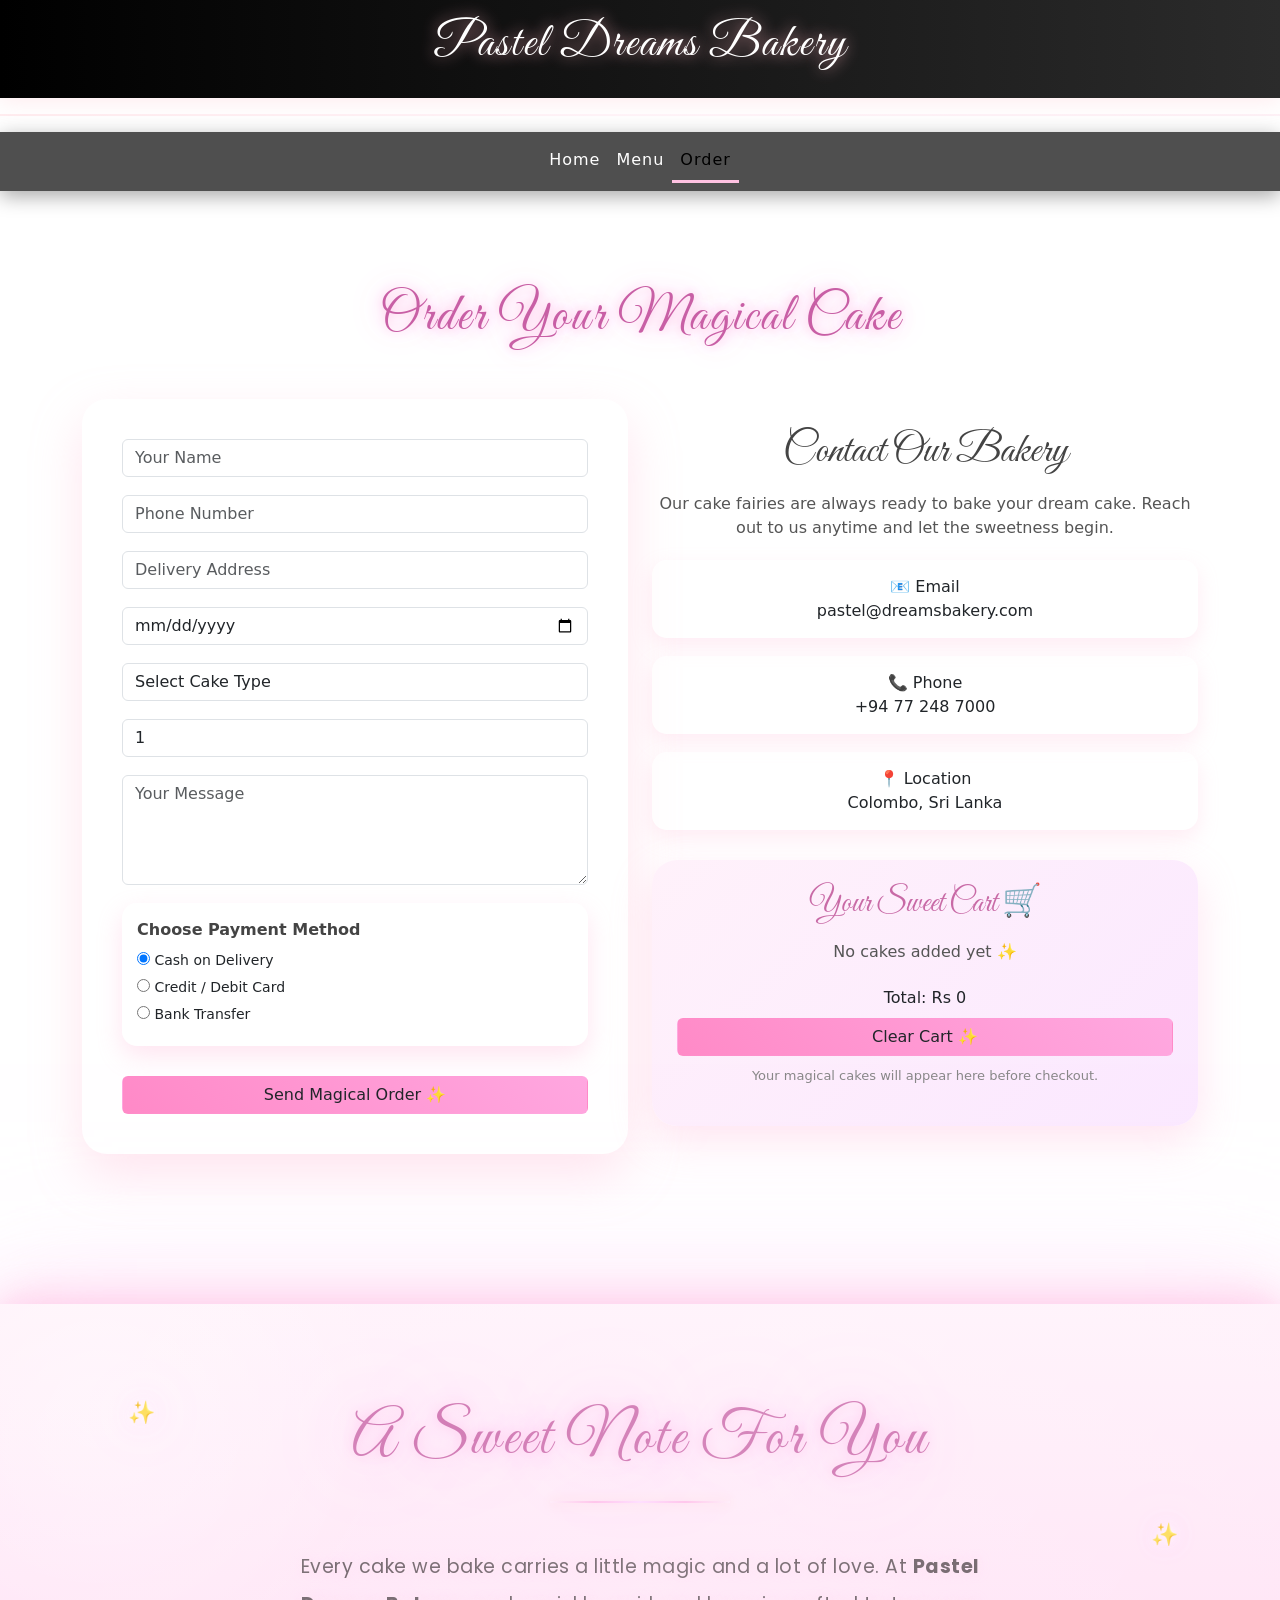
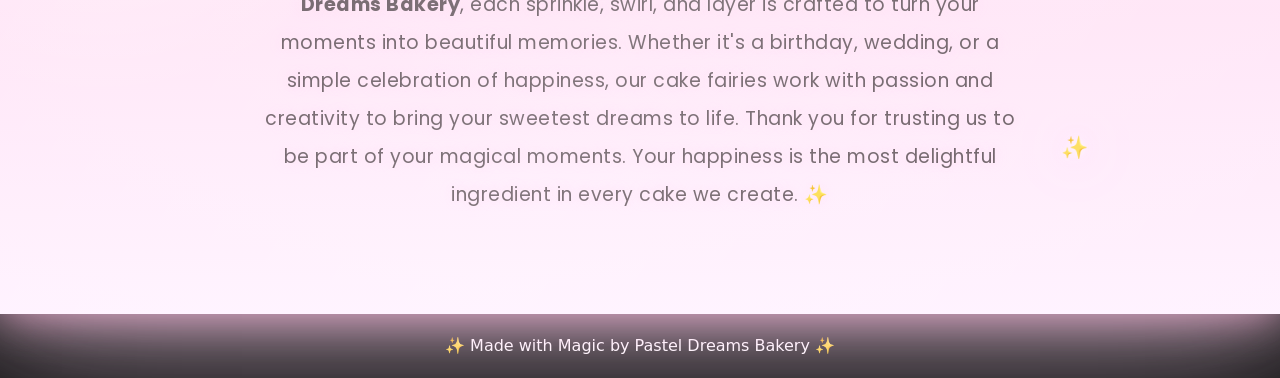
<file: order.html>
<!DOCTYPE html>
<html lang="en">
<head>
<meta charset="UTF-8">
<meta name="viewport" content="width=device-width, initial-scale=1.0">

<title>Pastel Dreams Bakery - Order</title>

<link rel="stylesheet" href="css/style.css">

<link href="https://cdn.jsdelivr.net/npm/bootstrap@5.3.2/dist/css/bootstrap.min.css" rel="stylesheet">

<link href="https://fonts.googleapis.com/css2?family=Poppins:wght@300;400;600&family=Great+Vibes&display=swap" rel="stylesheet">
</head>

<body style="background-image:url('https://i.pinimg.com/1200x/f1/65/ec/f165ecedc772754afb8ef620a3c58c19.jpg'); background-size:cover;background-position:center;">


<!-- Header -->
<header class="dark-header text-center py-3">
<h1 class="dark-brand">Pastel Dreams Bakery</h1>
</header>

<hr class="dark-divider">


<!-- Navbar -->
<nav class="glass-nav navbar navbar-expand-lg">
<div class="container justify-content-center">

<ul class="navbar-nav dark-nav">

<li class="nav-item">
<a class="nav-link" href="index.html">Home</a>
</li>

<li class="nav-item">
<a class="nav-link " href="menu.html">Menu</a>
</li>

<li class="nav-item">
<a class="nav-link active" href="order.html">Order</a>
</li>

</ul>

</div>
</nav>



<!-- Order Section-->

<section class="order-magical-area py-5 mt-5">

<div class="container">

<h2 class="section-title text-center mb-5">
Order Your Magical Cake
</h2>

<div class="row align-items-center">


<!-- Order Form Panel -->
<div class="col-lg-6">

<div class="order-form-panel">

<form id="orderForm">

<input type="text"
class="form-control order-input"
placeholder="Your Name"
required>

<input type="tel"
class="form-control order-input"
placeholder="Phone Number"
required>

<input type="text"
class="form-control order-input"
placeholder="Delivery Address"
required>

<input type="date"
class="form-control order-input"
required>

<select class="form-control order-input">
<option selected disabled>Select Cake Type</option>
<option>Birthday Cake</option>
<option>Wedding Cake</option>
<option>Chocolate Cake</option>
<option>Custom Magical Cake</option>
</select>

<input type="number"
class="form-control order-input"
placeholder="Quantity"
min="1"
value="1">

<textarea
class="form-control order-input"
rows="4"
placeholder="Your Message">
</textarea>


<!-- Payment Methods -->

<div class="order-payment-area">

<p class="payment-title">Choose Payment Method</p>

<label class="payment-option">
<input type="radio" name="payment" checked>
Cash on Delivery
</label>

<label class="payment-option">
<input type="radio" name="payment">
Credit / Debit Card
</label>

<label class="payment-option">
<input type="radio" name="payment">
Bank Transfer
</label>

</div>


<button type="submit"
class="btn btn-magical w-100 order-submit-btn">

Send Magical Order ✨

</button>

</form>

</div>

</div>


<!-- Contact Details -->

<div class="col-lg-6 order-contact-area text-center">

<h3 class="order-contact-title">
Contact Our Bakery
</h3>

<p class="order-contact-text">
Our cake fairies are always ready to bake your dream cake.  
Reach out to us anytime and let the sweetness begin.
</p>

<div class="order-contact-item">
📧 Email  
<br>
pastel@dreamsbakery.com
</div>

<div class="order-contact-item">
📞 Phone  
<br>
+94 77 248 7000
</div>

<div class="order-contact-item">
📍 Location  
<br>
Colombo, Sri Lanka
</div>


<!-- Mini Cart -->
<div class="mini-cart-box">

<h4>Your Sweet Cart 🛒</h4>

<ul id="cartItems"></ul>

<div class="cart-total">
Total: <span id="cartTotal">Rs 0</span>
</div>

<button onclick="clearCart()" class="btn btn-magical w-100 mt-2">
Clear Cart ✨
</button>

<p class="cart-note">
Your magical cakes will appear here before checkout.
</p>

</div>


</div>

</div>
</div>
</section>



<!-- Success Popup -->

<div class="order-success-overlay" id="orderSuccessPopup">

<div class="order-success-card">

<h3>✨ Your Magical Order Has Been Sent ✨</h3>

<p>
Our cake fairies received your order and will begin baking your dream cake soon.
</p>

<button onclick="closeOrderPopup()" class="btn btn-magical">
Sweet!
</button>

</div>

</div>



<!-- Sweet Message Section -->

<section class="order-sweet-message text-center">

<div class="sweet-message-box">

<h3 class="sweet-title">A Sweet Note For You</h3>

<div class="sweet-divider"></div>

<p class="sweet-text">

Every cake we bake carries a little magic and a lot of love.  
At <strong>Pastel Dreams Bakery</strong>, each sprinkle, swirl, and layer is crafted to turn
your moments into beautiful memories.

Whether it's a birthday, wedding, or a simple celebration of happiness,
our cake fairies work with passion and creativity to bring your sweetest dreams to life.

Thank you for trusting us to be part of your magical moments.  
Your happiness is the most delightful ingredient in every cake we create. ✨

</p>

<div class="sweet-sparkle s-msg1">✨</div>
<div class="sweet-sparkle s-msg2">✨</div>
<div class="sweet-sparkle s-msg3">✨</div>

</div>

</section>



<footer>
✨ Made with Magic by Pastel Dreams Bakery ✨
</footer>



<script src="https://cdn.jsdelivr.net/npm/bootstrap@5.3.2/dist/js/bootstrap.bundle.min.js"></script>
<script src="js/script.js"></script>

</body>
</html>
</file>
<file: css/style.css>
/* Global Styles*/

body{
    font-family:'Poppins',sans-serif;
    background: linear-gradient(135deg,#ffe6f2,#fff0f6,#f5e6ff,#ffe9f9);
    background-size:400% 400%;
    animation: dreamyGradient 15s ease infinite;
    overflow-x:hidden;
}

/* Animated dreamy background */
@keyframes dreamyGradient{
    0%{background-position:0% 50%}
    50%{background-position:100% 50%}
    100%{background-position:0% 50%}
}



/* Header */

.dark-header{
    background:linear-gradient(90deg,#000,#2b2b2b);
    box-shadow:0 4px 20px rgba(255,192,203,0.3);
}

.dark-brand{
    font-family:'Great Vibes',cursive;
    font-size:48px;
    color:#fff;
    letter-spacing:2px;
    text-shadow:0 0 15px rgba(255,182,193,0.8);
}

/* Divider under header */
.dark-divider{
    height:2px;
    border:none;
    background:linear-gradient(90deg,#ffb6c1,#ffd6e7,#f8c8dc);
}


/* NavBar */

/* Glassy grayish black navbar */
.glass-nav{
    background:rgba(20,20,20,0.75);
    backdrop-filter:blur(12px);
    box-shadow:0 5px 20px rgba(0,0,0,0.35);
}

/* Brand (Pastel Dreams) */
.brand{
    font-family:"Great Vibes";
    font-size:36px;
    color:white;
    transition:0.3s ease;
}

/* Brand hover = dark pink */
.brand:hover{
    color:#ff4da6;
}

/* Navigation links */
.dark-nav .nav-link,
.navbar .nav-link{
    color:white;
    font-weight:500;
    letter-spacing:1px;
    transition:all .35s ease;
}

/* Hover dreamy pink */
.dark-nav .nav-link:hover,
.navbar .nav-link:hover{
    color:#ffc2e2;
    text-shadow:0 0 8px #ffc2e2;
}

/* Active page underline */
.dark-nav .nav-link.active,
.navbar .nav-link.active{
    border-bottom:3px solid #ffc2e2;
}

/* Allow pointer sparkle animation over navbar */
.navbar{
    pointer-events:auto;
}


/*Hero secion / Carousel*/

.hero-section{
    position:relative;
    height:90vh;
    overflow:hidden;
}

.carousel-item img{
    height:90vh;
    object-fit:cover;
    filter:brightness(.75) saturate(1.1);
}

/* Caption center */
.carousel-caption{
    top:50%;
    transform:translateY(-50%);
}

/* Hero title */
.hero-title{
    font-family:'Great Vibes',cursive;
    font-size:65px;
    color:white;
    text-shadow:
    0 0 10px #fff,
    0 0 20px #ffd6e7,
    0 0 40px #ffc0cb;
}



/* Buttons */

.btn-magical{
    background:linear-gradient(45deg,#ff8ac7,#ffa8e0);
    color:white;
    border:none;
    padding:12px 28px;

    /* User */
    border-radius:10px;

    transition:all 0.3s ease;
    font-weight:500;
}

.btn-magical:hover{
    transform:translateY(-2px);
    box-shadow:0 10px 25px rgba(255,138,199,0.4);
    border-color: #ff4da6;
}

.btn-magical.clicked{
    transform:scale(0.95);
}



/*floting lights*/

.magic-light{
    position:absolute;
    width:200px;
    height:200px;
    border-radius:50%;
    filter:blur(120px);
    opacity:.6;
    animation:floatLight 10s infinite alternate;
}

.light1{
    background:#ffc0cb;
    top:10%;
    left:5%;
}

.light2{
    background:#f8c8dc;
    bottom:10%;
    right:5%;
}

@keyframes floatLight{
    from{transform:translateY(0)}
    to{transform:translateY(-40px)}
}



/*Section tiltles */

.section-title{
    font-family:'Great Vibes',cursive;
    font-size:50px;
    color:rgb(69,67,67);
    text-shadow:0 0 10px rgba(255,182,193,0.6);
}



/* reation Images*/

.creation-img{
    width:100%;
    border-radius:25px;
    transition:.5s;
    box-shadow:0 15px 40px rgba(255,192,203,0.4);
}

.creation-img:hover{
    transform:scale(1.08) rotate(1deg);
}



/*Section Glow*/

.section-title{
    font-family:'Great Vibes', cursive;
    font-size:52px;
    color:#c85fa5;
    margin-bottom:25px;
    letter-spacing:2px;

    text-shadow
    :
    0 0 10px #ffc6e9,
    0 0 20px #ffd9f4,
    0 0 35px rgba(255,200,240,0.9);

    animation:titleGlow 4s ease-in-out infinite alternate;
}

@keyframes titleGlow{
    from{
        text-shadow:
        0 0 10px #ffc6e9,
        0 0 20px #ffd9f4;
    }

    to{
        text-shadow:
        0 0 25px #ffb8e6,
        0 0 50px #ffd6ff,
        0 0 70px #ffe6fa;
    }
}


/*About  Section*/

.about-text{
    font-size:18px;
    max-width:700px;
    margin:auto;
    line-height:1.8;
    color:#5a4a52;

    text-shadow:0 0 5px rgba(255,230,250,0.6);
}



/*Cake Cards – Magical Flot */

.cake-card{
    background:linear-gradient(
    145deg,
    rgba(255,255,255,0.9),
    rgba(255,240,250,0.9)
    );

    border-radius:18px;
    padding:18px;
    text-align:center;

    box-shadow:
    0 10px 25px rgba(0,0,0,0.08),
    0 0 20px rgba(255,200,240,0.4);

    transition:all .45s ease;
    position:relative;
    overflow:hidden;
}

/* sparkle glow overlay */

.cake-card::before{
    content:"";
    position:absolute;
    top:-50%;
    left:-50%;
    width:200%;
    height:200%;
    background:linear-gradient(
        120deg,
        transparent,
        rgba(255,255,255,0.35),
        transparent
    );
    transform:rotate(25deg);
    opacity:0;
    transition:0.6s;
}

.cake-card:hover::before{
    opacity:1;
    animation:shine 2s linear;
}

@keyframes shine{
    from{ transform:translateX(-60%) rotate(25deg); }
    to{ transform:translateX(60%) rotate(25deg); }
}

.cake-card img{
    width:100%;
    border-radius:12px;
    margin-bottom:12px;
    transition:transform .5s ease;
}

.cake-card:hover img{
    transform:scale(1.08);
}

.cake-card:hover{
    transform:translateY(-12px) scale(1.03);

    box-shadow:
    0 15px 40px rgba(0,0,0,0.15),
    0 0 35px rgba(255,190,230,0.7);
}



/*Why Choose us Card*/

.why-card{
    font-size:30px;

    background:rgba(255,255,255,0.55);
    backdrop-filter:blur(18px);

    border-radius:18px;
    padding:35px;

    box-shadow:
    0 12px 30px rgba(255,182,193,0.3),
    0 0 25px rgba(255,200,240,0.5);

    transition:.4s ease;
}

.why-card p{
    font-size:17px;
    margin-top:10px;
}

.why-card:hover{
    transform:translateY(-12px) scale(1.07);

    box-shadow:
    0 20px 45px rgba(255,182,193,0.45),
    0 0 35px rgba(255,200,240,0.8);
}



/*Customer review Dreamy glass */

.review-card{
    background:rgba(255,255,255,0.6);
    backdrop-filter:blur(15px);

    border-radius:28px;

    padding:45px;
    width:60%;
    margin:auto;

    font-size:18px;
    line-height:1.8;

    box-shadow:
    0 15px 50px rgba(255,192,203,0.4),
    0 0 40px rgba(255,210,240,0.5);

    position:relative;
}

.review-card::after{
    content:"✨";
    position:absolute;
    top:-15px;
    right:-10px;
    font-size:30px;
    animation:twinkle 3s infinite ease-in-out;
}

@keyframes twinkle{
    0%{transform:scale(1); opacity:.7;}
    50%{transform:scale(1.4); opacity:1;}
    100%{transform:scale(1); opacity:.7;}
}

.stars{
    font-size:20px;
    margin-top:10px;
}



/* newsletter*/

.newsletter{
    background:linear-gradient(
        135deg,
        #ffe3f1,
        #ffd6f0,
        #ffe8fa
    );

    text-align:center;
    padding:70px 20px;

    box-shadow:
    inset 0 0 60px rgba(255,210,240,0.6);
}

.newsletter h2{
    font-family:'Great Vibes';
    font-size:48px;
    color:#c85fa5;
}

.newsletter p{
    margin-top:10px;
}

.newsletter-form{
    margin-top:25px;
}

.newsletter input{
    padding:12px 18px;
    border-radius:30px;
    border:none;
    width:260px;

    box-shadow:0 5px 15px rgba(0,0,0,0.08);
    outline:none;

    margin-right:10px;
}

.newsletter input:focus{
    box-shadow:0 0 10px pink;
}

/* Modals Login SingUp */

.modal-custom{
    display:none;
    position:fixed;
    z-index:999;
    left:0;
    top:0;
    width:100%;
    height:100%;
    background:rgba(0,0,0,0.6);
}

.modal-content-custom{
    background:white;
    padding:30px;
    border-radius:20px;
    width:350px;
    margin:10% auto;
    text-align:center;
}

.modal-content-custom input{
    width:100%;
    padding:10px;
    margin:8px 0;
    border-radius:10px;
    border:1px solid #ddd;
}



/* Cursor sparkle effect */

.cursor-sparkle{
    position:fixed;
    width:6px;
    height:6px;
    background:white;
    border-radius:50%;
    pointer-events:none;
    box-shadow:
    0 0 6px #fff,
    0 0 12px #ffd6e7,
    0 0 20px #ffc0cb;
    animation:sparkleFade 1s linear forwards;
}

@keyframes sparkleFade{
    to{
        transform:translateY(-15px);
        opacity:0;
    }
}



/* falling petals */

.petal{
    position:fixed;
    top:-50px;
    font-size:18px;
    pointer-events:none;
    animation:fall linear forwards;
}

@keyframes fall{
    0%{
        transform:translateY(-50px) rotate(0deg);
        opacity:1;
    }
    100%{
        transform:translateY(100vh) rotate(360deg);
        opacity:0;
    }
}



/* Magic Popup Alert */

.magical-alert-container{
    position:fixed;
    top:0;
    left:0;
    width:100%;
    height:100%;
    background:rgba(255,240,250,0.6);
    backdrop-filter:blur(6px);
    display:none;
    justify-content:center;
    align-items:center;
    z-index:9999;
}

.magical-alert{
    max-width:500px;
    border-radius:20px;
    border:none;
    background:linear-gradient(to bottom right,#ffe6fa,#f3d9ff);
    box-shadow:0 20px 60px rgba(216,138,211,0.4);
    padding:25px;
}



/* Footer */

footer{
    background:#1a1a1a;
    color:white;
    padding:20px;
    text-align:center;
}



/* Menu Page Style*/

.menu-hero-section{
padding:60px 20px;
text-align:center;
}

.menu-hero-sub{
color:#555;
font-size:18px;
margin-top:10px;
}


.menu-filter-area{
margin-top:20px;
margin-bottom:40px;
}

.menu-filter-btn.active{
box-shadow:0 8px 20px rgba(255,140,200,0.5);
}


.menu-cake-grid{
margin-top:30px;
}


/* cake animation */

.menu-cake-item{
transition:0.4s ease;
}

.menu-cake-item.hide{
opacity:0;
transform:scale(0.8);
pointer-events:none;
position:absolute;
}


/* hover glow */

.menu-cake-item .cake-card{
transition:0.4s ease;
}

.menu-cake-item .cake-card:hover{
transform:translateY(-12px) scale(1.03);
box-shadow:0 20px 45px rgba(255,150,200,0.4);
}


/* view button */

.menu-view-btn{
margin-top:10px;
}


/* Popup overlay */

.magical-popup-overlay{
position:fixed;
top:0;
left:0;
width:100%;
height:100%;
display:none;
justify-content:center;
align-items:center;

background:rgba(25,15,30,0.55);
backdrop-filter:blur(12px);

z-index:9999;
animation:overlayFade 0.6s ease;
}


/* popup box */

.magical-popup-box{

background:linear-gradient(
145deg,
#fff7fb,
#ffe9f3,
#fff0f7
);

padding:50px 40px;
border-radius:28px;

max-width:650px;
width:92%;

text-align:center;
position:relative;

box-shadow:
0 20px 60px rgba(0,0,0,0.25),
0 0 30px rgba(255,180,220,0.3);

border:1px solid rgba(255,255,255,0.6);

animation:popupFloat 0.7s cubic-bezier(.17,.67,.35,1.35);
}


/* cake image */

.popup-cake-img{

width:240px;
border-radius:22px;

margin-bottom:18px;

box-shadow:
0 15px 40px rgba(0,0,0,0.2),
0 0 25px rgba(255,180,220,0.35);

transition:0.4s ease;
}

.popup-cake-img:hover{
transform:scale(1.05) rotate(-1deg);
}


/* Title */

.popup-title{

font-family:'Great Vibes',cursive;
font-size:38px;

color:#c06aa6;

margin-top:5px;

text-shadow:
0 2px 6px rgba(255,180,220,0.4);
}


/*Price */

.popup-price{

color:#ff4fa3;
font-size:20px;

margin:12px 0;

font-weight:600;
letter-spacing:1px;
}


/* Story Text */

.popup-story{

font-size:15px;
color:#5e5e5e;

margin-top:10px;

line-height:1.7;

padding:0 15px;
}


/* Icon Area */

.popup-icons{

display:flex;
justify-content:center;
align-items:center;

gap:25px;
margin-top:28px;
}


/*Heart */

.icon-heart{

font-size:30px;
cursor:pointer;

transition:all .35s ease;

color:#ff7eb6;
}

.icon-heart:hover{

transform:scale(1.35);
filter:drop-shadow(0 0 8px pink);
}


/* Cart Button */

.cart-btn{

background:linear-gradient(
135deg,
#ff9ecf,
#ff7ab6
);

border:none;
padding:12px 26px;

border-radius:30px;

color:white;
font-weight:600;

letter-spacing:0.5px;

box-shadow:
0 6px 18px rgba(255,120,170,0.4);

transition:all .35s ease;
}

.cart-btn:hover{

transform:translateY(-3px) scale(1.05);

box-shadow:
0 12px 30px rgba(255,120,170,0.55);
}


/* Close Button */

.popup-close{

position:absolute;
top:14px;
right:18px;

font-size:24px;
cursor:pointer;

color:#c06aa6;

transition:0.3s ease;
}

.popup-close:hover{

transform:rotate(90deg) scale(1.2);
color:#ff5ca8;
}


/* Floating sparkles */

.popup-sparkle{

position:absolute;
font-size:20px;

opacity:.7;

animation:magicSparkle 3s infinite ease-in-out;
}

.s1{top:8%; left:18%;}
.s2{top:18%; right:20%;}
.s3{bottom:12%; left:28%;}


/*animations */

@keyframes overlayFade{

from{
opacity:0;
backdrop-filter:blur(0px);
}

to{
opacity:1;
backdrop-filter:blur(12px);
}

}


@keyframes popupFloat{

0%{
transform:scale(.6) translateY(40px);
opacity:0;
}

60%{
transform:scale(1.05) translateY(-8px);
}

100%{
transform:scale(1) translateY(0);
opacity:1;
}

}


@keyframes magicSparkle{

0%{
opacity:.2;
transform:translateY(0) scale(.8);
}

50%{
opacity:1;
transform:translateY(-12px) scale(1.1);
}

100%{
opacity:.2;
transform:translateY(0) scale(.8);
}

}

/*Oder pages styles */

.order-magical-area{
padding:80px 20px;
}

/* Form Panel */

.order-form-panel{

background:white;

padding:40px;

border-radius:25px;

box-shadow:0 20px 50px rgba(255,180,210,0.35);

transition:0.4s;
}

.order-form-panel:hover{
transform:translateY(-6px);
}

/* Inputs */

.order-input{

margin-bottom:18px;

border-radius:12px;

padding:12px;

border:1px solid #ffd0e6;
}

.order-input:focus{

border-color:#ff7eb6;

box-shadow:0 0 8px rgba(255,140,200,0.4);
}

/* Button */

.order-submit-btn{
margin-top:10px;
}

/* Contact Area */

.order-contact-area{
padding:30px;
}

.order-contact-title{

font-family:'Great Vibes';

font-size:42px;

margin-bottom:15px;

color:#444;
}

.order-contact-text{
color:#555;
margin-bottom:20px;
}

.order-contact-item{

margin-bottom:18px;

font-size:16px;

background:rgba(255,255,255,0.5);

padding:15px;

border-radius:15px;

box-shadow:0 8px 20px rgba(255,180,210,0.25);
}

/* Success Popup */

.order-success-overlay{

position:fixed;

top:0;
left:0;

width:100%;
height:100%;

display:none;

justify-content:center;
align-items:center;

background:rgba(0,0,0,0.55);

backdrop-filter:blur(6px);

z-index:9999;
}

.order-success-card{

background:linear-gradient(
135deg,
#ffe9f5,
#f8e6ff
);

padding:45px;

border-radius:25px;

text-align:center;

max-width:500px;

box-shadow:0 20px 60px rgba(255,150,210,0.4);

animation:popupFloat 0.6s ease;
}

/* sweet message */

.order-sweet-message{

margin-top:100px;

padding:100px 40px;

position:relative;

background:linear-gradient(
180deg,
rgba(255,240,250,0.95),
rgba(255,225,245,0.95),
rgba(255,240,255,0.95)
);

box-shadow:
0 0 40px rgba(255,180,220,0.7),
0 0 90px rgba(255,210,240,0.6),
0 0 160px rgba(255,230,255,0.5);

overflow:hidden;

}


/* Dreamy glow wave */

.order-sweet-message::after{

content:"";

position:absolute;

top:0;
left:-50%;

width:200%;
height:100%;

background:linear-gradient(
120deg,
transparent,
rgba(255,255,255,0.35),
transparent
);

animation:magicSweep 8s infinite linear;

opacity:.7;

}

@keyframes magicSweep{

0%{
transform:translateX(-60%);
}

100%{
transform:translateX(60%);
}

}



/* Title */

.sweet-title{

font-family:'Great Vibes';

font-size:60px;

color:#c85fa5;

letter-spacing:3px;

margin-bottom:20px;

text-shadow:
0 0 12px #ffb6e6,
0 0 30px #ffd6ff,
0 0 60px #ffc8f0,
0 0 100px rgba(255,210,250,0.7);

animation:sweetGlow 4s ease-in-out infinite;

}


@keyframes sweetGlow{

0%{
text-shadow:0 0 10px pink,0 0 25px #ffd9f2;
}

50%{
text-shadow:0 0 35px #ffb6e6,0 0 70px #ffd6ff;
}

100%{
text-shadow:0 0 10px pink,0 0 25px #ffd9f2;
}

}



/* Divider */

.sweet-divider{

width:180px;

height:2px;

margin:25px auto 45px auto;

background:linear-gradient(
90deg,
transparent,
#ffb6e6,
#ffd6ff,
#ffb6e6,
transparent
);

box-shadow:
0 0 12px pink,
0 0 35px #ffd6ff,
0 0 70px #ffc6f5;

animation:dividerGlow 5s infinite alternate;

}

@keyframes dividerGlow{

from{opacity:.7;}

to{opacity:1;}

}



/* Text */

.sweet-text{

font-family:'Poppins',sans-serif;

font-size:19px;

line-height:2;

max-width:760px;

margin:auto;

color:#5a4a52;

letter-spacing:0.5px;

text-shadow:
0 0 6px rgba(255,230,250,0.6),
0 0 12px rgba(255,210,240,0.4);

}



/* Floating Glitter */

.sweet-sparkle{

position:absolute;

font-size:22px;

color:#ffd6ff;

animation:sparkleFloat 6s infinite ease-in-out;

opacity:.9;

text-shadow:
0 0 10px #fff,
0 0 20px #ffd6ff,
0 0 40px #ffc0f0,
0 0 70px rgba(255,210,250,0.7);

}


@keyframes sparkleFloat{

0%{
transform:translateY(0px) scale(1) rotate(0deg);
opacity:.6;
}

50%{
transform:translateY(-25px) scale(1.3) rotate(15deg);
opacity:1;
}

100%{
transform:translateY(0px) scale(1) rotate(0deg);
opacity:.6;
}

}



/* Sparkle Positions */

.s-msg1{
top:15%;
left:10%;
animation-delay:0s;
}

.s-msg2{
top:70%;
right:15%;
animation-delay:2s;
}

.s-msg3{
top:35%;
right:8%;
animation-delay:4s;
}



/* Magical floating lights */

.order-sweet-message::before{

content:"";

position:absolute;

top:-200px;
left:-200px;

width:600px;
height:600px;

background:radial-gradient(
circle,
rgba(255,255,255,0.6),
transparent 70%
);

animation:magicLight 14s linear infinite;

opacity:.7;

}

@keyframes magicLight{

0%{
transform:translate(0,0) rotate(0deg);
}

50%{
transform:translate(220px,140px) rotate(180deg);
}

100%{
transform:translate(0,0) rotate(360deg);
}

}



/* fairy dust */

.order-sweet-message span{

position:absolute;

width:4px;
height:4px;

background:white;

border-radius:50%;

box-shadow:0 0 6px white,0 0 12px #ffd6ff;

animation:fairyDust 6s linear infinite;

opacity:.8;

}

@keyframes fairyDust{

0%{
transform:translateY(0px);
opacity:0;
}

20%{
opacity:1;
}

100%{
transform:translateY(-120px);
opacity:0;
}

}



.order-payment-area{

margin-top:10px;
margin-bottom:20px;

background:rgba(255,255,255,0.6);
padding:15px;

border-radius:15px;

box-shadow:0 10px 25px rgba(255,170,210,0.3);
}

.payment-title{
font-weight:600;
margin-bottom:8px;
color:#444;
}

.payment-option{
display:block;
font-size:14px;
margin-bottom:6px;
cursor:pointer;
}

/* Mini cart */

.mini-cart-box{

margin-top:30px;

background:linear-gradient(
135deg,
rgba(255,240,250,0.9),
rgba(250,230,255,0.9)
);

padding:25px;

border-radius:25px;

box-shadow:0 15px 40px rgba(255,170,210,0.3);
}

.mini-cart-box h4{

font-family:'Great Vibes';
font-size:32px;
color:#c86aa6;
margin-bottom:10px;
}

#cartItems{
list-style:none;
padding:0;
}

#cartItems li{
padding:6px 0;
color:#555;
}

.cart-note{
font-size:13px;
color:#888;
margin-top:10px;
}


.cart-item{
display:grid;
grid-template-columns:2fr 1fr 1fr 1fr auto;
gap:8px;
align-items:center;
background:rgba(255,255,255,0.6);
padding:8px;
margin:6px 0;
border-radius:10px;
font-size:14px;
}

.cart-price{
color:#c85fa5;
font-weight:bold;
}

.cart-subtotal{
font-weight:bold;
color:#444;
}

.remove-btn{
border:none;
background:#ff6b81;
color:white;
padding:4px 8px;
border-radius:6px;
cursor:pointer;
}
</file>
